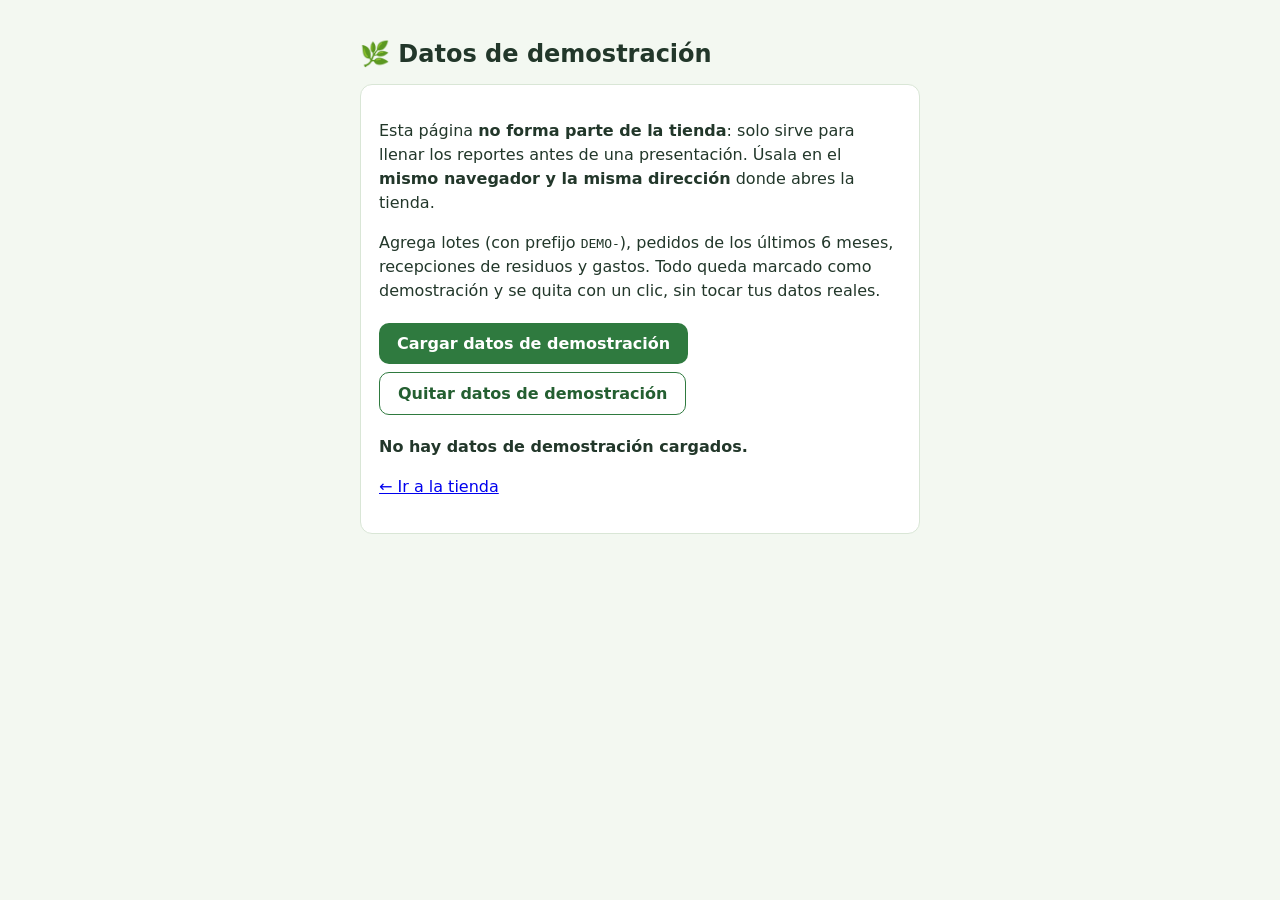
<file: demo-datos.html>
<!DOCTYPE html>
<html lang="es"><head><meta charset="UTF-8"><meta name="viewport" content="width=device-width, initial-scale=1">
<title>Lombriferti · Datos de demostración</title>
<style>body{font-family:system-ui,sans-serif;max-width:560px;margin:40px auto;padding:0 16px;color:#22372a;background:#f3f8f1}
h1{font-size:24px}.card{background:#fff;border:1px solid #d9e6d6;border-radius:12px;padding:18px;margin:16px 0}
button{font:inherit;font-weight:700;padding:11px 18px;border-radius:10px;border:0;background:#2f7a3f;color:#fff;cursor:pointer;margin:4px 6px 4px 0}
button.g{background:#fff;color:#245f31;border:1px solid #2f7a3f}p{line-height:1.5}small{color:#566a5b}#st{font-weight:700}</style></head>
<body>
<h1>🌿 Datos de demostración</h1>
<div class="card">
<p>Esta página <b>no forma parte de la tienda</b>: solo sirve para llenar los reportes antes de una presentación. Úsala en el <b>mismo navegador y la misma dirección</b> donde abres la tienda.</p>
<p>Agrega lotes (con prefijo <code>DEMO-</code>), pedidos de los últimos 6 meses, recepciones de residuos y gastos. Todo queda marcado como demostración y se quita con un clic, sin tocar tus datos reales.</p>
<button id="on">Cargar datos de demostración</button><button id="off" class="g">Quitar datos de demostración</button>
<p id="st" role="status"></p>
<p><a href="index.html">← Ir a la tienda</a></p></div>
<script>
const g = k => { try { return JSON.parse(localStorage.getItem(k) || '[]'); } catch (e) { return []; } }, set = (k, v) => localStorage.setItem(k, JSON.stringify(v));
const pad = n => String(n).padStart(2, '0'), ymd = d => d.getFullYear() + '-' + pad(d.getMonth() + 1) + '-' + pad(d.getDate());
const count = () => g('lf_products').filter(x => x.demo).length + g('lf_orders').filter(x => x.demo).length + g('lf_waste').filter(x => x.demo).length + g('lf_costs').filter(x => x.demo).length;
const show = t => { document.getElementById('st').textContent = t || (count() ? 'Hay datos de demostración cargados (' + count() + ' registros).' : 'No hay datos de demostración cargados.'); };
function off() {
  const p = g('lf_products').filter(x => !x.demo);
  if (p.length) set('lf_products', p); else localStorage.removeItem('lf_products');   // sin productos reales, la tienda vuelve a cargar los suyos
  set('lf_orders', g('lf_orders').filter(x => !x.demo)); set('lf_waste', g('lf_waste').filter(x => !x.demo)); set('lf_costs', g('lf_costs').filter(x => !x.demo));
}
function on() {
  off();
  const T = ['Lombriferti (fertilizante)', 'Composta tradicional', 'Humus de lombriz'], now = new Date(), rnd = (a, b) => a + Math.floor(Math.random() * (b - a + 1));
  const waste = [], costs = [], lots = [], orders = [];
  for (let k = 5; k >= 0; k--) {
    const m = new Date(now.getFullYear(), now.getMonth() - k, 1), mm = m.getFullYear() + '-' + pad(m.getMonth() + 1);
    waste.push({ id: 'R-DEMO' + (6 - k), demo: 1, fecha: mm + '-04', prov: ['Mercado Central', 'Mercado Sur', 'Central de Abasto'][k % 3], tipo: 'Mezcla orgánica', kg: 120 + rnd(0, 90), costoKg: 0.5 });
    costs.push({ id: 'CDEMO' + k, demo: 1, fecha: mm + '-09', concepto: ['Transporte', 'Lombrices', 'Sacos y etiquetas'][k % 3], monto: 250 + rnd(0, 400) });
    lots.push({ demo: 1, lote: 'DEMO-' + (6 - k) + 'A', tipo: T[0], kg: 50, fecha: mm + '-06', precio: 120, stock: 0, desc: 'Lote de demostración.', origen: 'R-DEMO' + (6 - k) });
    lots.push({ demo: 1, lote: 'DEMO-' + (6 - k) + 'B', tipo: T[0], kg: 25, fecha: mm + '-07', precio: 210, stock: 0, desc: 'Lote de demostración.', origen: 'R-DEMO' + (6 - k) });
  }
  let n = 0;
  lots.forEach(l => {
    const mm = l.fecha.slice(0, 7), cnt = rnd(2, 4);
    for (let i = 0; i < cnt; i++) {
      const day = rnd(8, 27), f = mm + '-' + pad(day); if (f > ymd(now)) continue;
      const q = rnd(1, 4), age = (now - new Date(f)) / 864e5, estado = age > 12 ? 'entregado' : ['pendiente', 'preparando', 'enviado', 'entregado'][rnd(0, 3)];
      orders.push({ id: 'DEMO' + (++n), demo: 1, fecha: f, email: 'cliente' + rnd(1, 5) + '@demo.mx', name: ['Ana López', 'Luis Pérez', 'María Ruiz', 'Carlos Díaz', 'Sofía Mora'][rnd(0, 4)], items: [{ lote: l.lote, qty: q, precio: l.precio, tipo: l.tipo, kg: l.kg }], subtotal: q * l.precio, envio: 0, total: q * l.precio, num: String(1e9 + n * 7919), pago: { metodo: 'efectivo', estado: 'pendiente' }, estado });
    }
    l.stock = rnd(0, 12);
  });
  orders.push({ ...orders[0], id: 'DEMOC', estado: 'cancelado', num: '1000000001' });
  lots[3].stock = 2; lots[5].stock = 0;
  set('lf_products', g('lf_products').concat(lots)); set('lf_orders', g('lf_orders').concat(orders)); set('lf_waste', g('lf_waste').concat(waste)); set('lf_costs', g('lf_costs').concat(costs));
  if (!localStorage.getItem('lf_data_v')) localStorage.setItem('lf_data_v', '2');
}
document.getElementById('on').onclick = () => { on(); show('Listo: datos cargados (' + count() + ' registros). Abre Reportes como administrador.'); };
document.getElementById('off').onclick = () => { off(); show('Datos de demostración quitados.'); };
show();
</script></body></html>
</file>
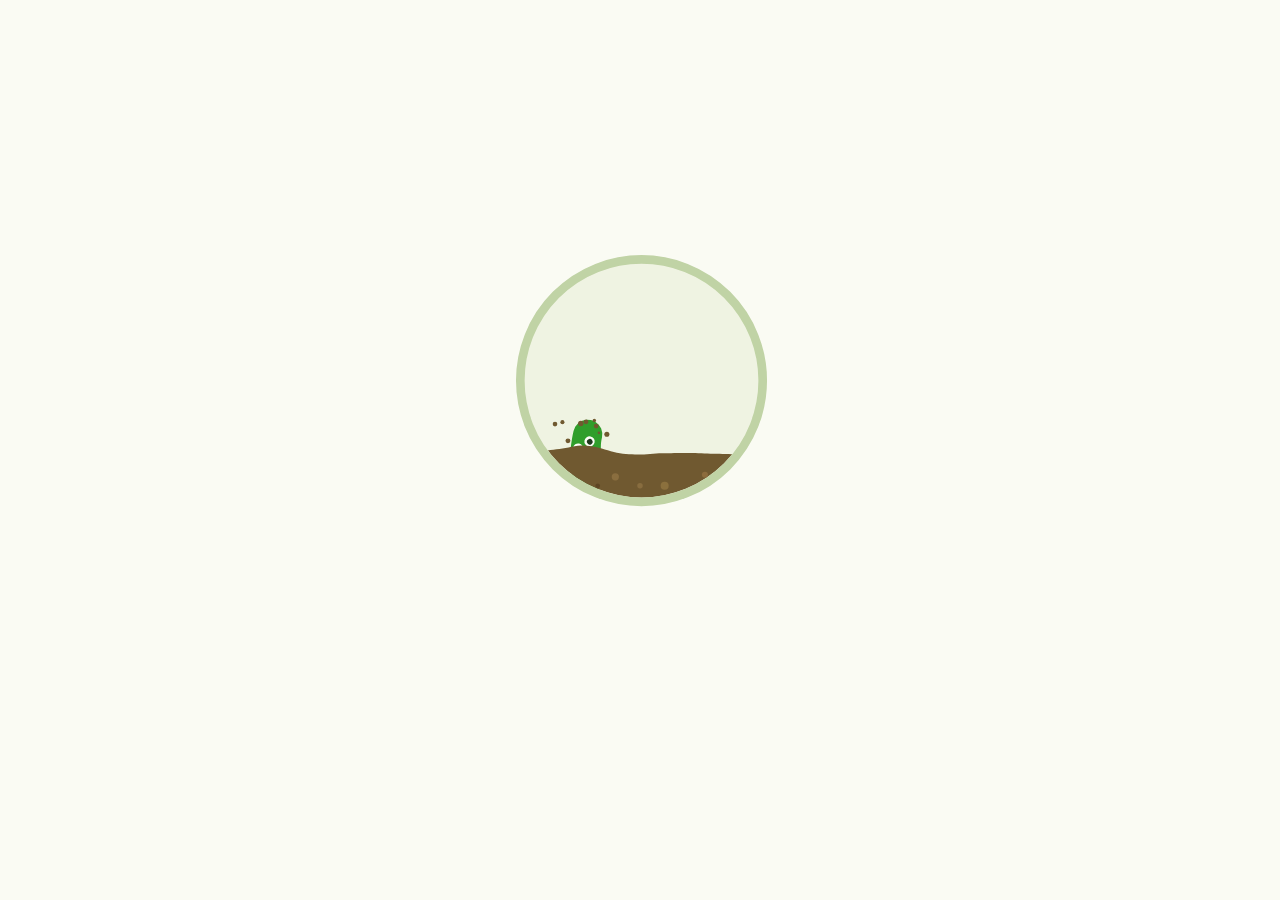
<file: login.html>
<!DOCTYPE html>
<html lang="es">
<head>
<meta charset="UTF-8">
<meta name="viewport" content="width=device-width, initial-scale=1, viewport-fit=cover">
<title>Lombriferti · Iniciar sesión</title>
<link rel="preconnect" href="https://fonts.googleapis.com">
<link href="https://fonts.googleapis.com/css2?family=Fredoka:wght@600&family=Nunito:wght@400;600;700;800&display=swap" rel="stylesheet">
<meta name="theme-color" content="#2f7a3f">
<link rel="icon" href="icons/icon-192.png">
<link rel="apple-touch-icon" href="icons/apple-touch-icon.png">
<link rel="stylesheet" href="styles.css?v=31">
<script src="theme.js?v=31"></script>
<script src="intro.js?v=31"></script>
</head>
<body class="auth">
<main class="auth-card">
  <div class="auth-top">
    <a class="back" href="index.html" aria-label="Volver al catálogo">←</a>
    <span class="auth-brand"><img class="brand-ic sm" src="icons/logo.png" alt=""><b><span class="wm"><span class="wm-a">Lombri</span><span class="wm-b">ferti</span></span></b></span>
  </div>
  <h1 id="title">Ingresa tu e-mail o teléfono para iniciar sesión</h1>
  <p id="lead" class="sub" hidden>Completa tus datos para comprar y guardar tus pedidos.</p>

  <form id="form" novalidate>
    <div id="loginFields">
      <label>E-mail o teléfono<input id="ident" autocomplete="username" autocapitalize="none" spellcheck="false"></label>
    </div>

    <div id="regFields" hidden>
      <label>E-mail<input id="email" type="email" autocomplete="email" autocapitalize="none" spellcheck="false"></label>
      <label>Teléfono
        <span class="phone"><span class="cc"><select id="cc" aria-label="País del teléfono"></select></span>
        <input id="phone" type="tel" inputmode="numeric" autocomplete="tel-national" maxlength="20" placeholder="Tu número"></span></label>
      <label>Nombre<input id="name" autocomplete="name"></label>
    </div>

    <label>Contraseña
      <span class="pw"><input id="pass" type="password" autocomplete="current-password" placeholder="Mínimo 6 caracteres">
      <button type="button" class="eye" id="eye" aria-label="Mostrar contraseña" aria-pressed="false">
        <svg id="eyeOn" width="22" height="22" viewBox="0 0 24 24" fill="none" stroke="currentColor" stroke-width="1.8" stroke-linecap="round" stroke-linejoin="round"><path d="M1 12s4-7 11-7 11 7 11 7-4 7-11 7S1 12 1 12z"/><circle cx="12" cy="12" r="3"/></svg>
        <svg id="eyeOff" width="22" height="22" viewBox="0 0 24 24" fill="none" stroke="currentColor" stroke-width="1.8" stroke-linecap="round" stroke-linejoin="round" style="display:none"><path d="M17.9 17.9A10.9 10.9 0 0 1 12 19c-7 0-11-7-11-7a19.6 19.6 0 0 1 5.1-5.9M9.9 5.2A10.4 10.4 0 0 1 12 5c7 0 11 7 11 7a19.7 19.7 0 0 1-3.2 4.2M1 1l22 22"/><path d="M14.1 14.1a3 3 0 1 1-4.2-4.2"/></svg>
      </button></span></label>

    <details id="roleRow" class="acode" hidden><summary>¿Tienes un código de administrador?</summary><label>Código de administrador<input id="acode" autocapitalize="characters" autocomplete="off" spellcheck="false"></label><small class="mut">Solo para el personal de Lombriferti. Sin código, la cuenta es de cliente.</small></details>

    <p id="msg" class="msg" role="alert"></p>
    <button class="btn" id="submit">Continuar</button>
  </form>

  <form id="fp" hidden novalidate>
    <div id="fp1"><label>E-mail de tu cuenta<input id="fp_mail" type="email" autocomplete="email" autocapitalize="none" spellcheck="false"></label></div>
    <div id="fp2" hidden>
      <p class="demo" id="fp_code"></p>
      <label>Código de 6 dígitos<input id="fp_c" inputmode="numeric" maxlength="6" autocomplete="one-time-code"></label>
      <label>Nueva contraseña<input id="fp_p" type="password" autocomplete="new-password" placeholder="Mínimo 6 caracteres"></label>
    </div>
    <p id="fp_msg" class="msg" role="alert"></p>
    <button class="btn" id="fp_go">Enviar código</button>
  </form>
  <p class="auth-alt"><button type="button" class="linkbtn" id="toggle">Crear cuenta</button></p>
  <p class="auth-alt small"><button type="button" class="linkbtn" id="forgot">¿Olvidaste tu contraseña?</button></p>
  <p class="auth-alt small"><a href="index.html">Explorar el catálogo sin iniciar sesión</a></p>
</main>
<script src="config.js?v=31"></script>
<script src="api.js?v=31"></script>
<script src="sha.js?v=31"></script>
<script src="select.js?v=31"></script>
<script>
if (localStorage.getItem('lf_session')) location.replace('index.html');

const $ = s => document.querySelector(s);
let mode = 'login';
const users = () => JSON.parse(localStorage.getItem('lf_users') || '[]');

/* ---------- validaciones ---------- */
const TLDS = new Set(['com', 'net', 'org', 'edu', 'gob', 'gov', 'mil', 'int', 'info', 'biz', 'name', 'pro', 'app', 'dev', 'io', 'xyz', 'online', 'site', 'shop', 'store', 'tech', 'cloud', 'mobi', 'asia', 'live', 'email', 'lat', 'blog', 'club', 'link', 'work', 'world', 'today', 'digital', 'company', 'studio', 'design', 'agency', 'news', 'life', 'center', 'group', 'solutions', 'services', 'network', 'systems', 'media', 'global', 'health', 'academy', 'education']);
const TLD_TYPOS = { con: 1, cm: 1, cmo: 1, ocm: 1, om: 1, comm: 1, coom: 1, vom: 1, xom: 1, clom: 1, copm: 1, cim: 1, nte: 1, ner: 1, ogr: 1 };   // errores comunes al escribir .com, .net, .org
const DOM_TYPOS = { 'gmial.com': 1, 'gmai.com': 1, 'gamil.com': 1, 'gmail.con': 1, 'gnail.com': 1, 'hotmial.com': 1, 'hotmal.com': 1, 'hotmai.com': 1, 'outlok.com': 1, 'outloook.com': 1, 'yaho.com': 1, 'yahooo.com': 1, 'iclod.com': 1, 'icloud.co': 1 };
/* Devuelve '' si el correo es valido o el texto del problema (siempre el mismo, sin sugerencias). */
function checkEmail(e) {
  const MAL = 'El e-mail no es válido. Revísalo e inténtalo de nuevo.';
  if (!/^[a-z0-9]+([._%+-][a-z0-9]+)*@([a-z0-9]+(-[a-z0-9]+)*\.)+[a-z]{2,}$/.test(e)) return MAL;
  const dom = e.split('@')[1], tld = dom.split('.').pop();
  if (DOM_TYPOS[dom] || TLD_TYPOS[tld]) return MAL;
  if (tld.length > 2 && !TLDS.has(tld)) return MAL;
  return '';
}
/* ---------- telefono con clave de pais ----------
   El pais se detecta con la zona horaria y el idioma del dispositivo; la persona puede cambiarlo.
   [codigo, pais, clave, digitos minimos, digitos maximos] del numero nacional */
const PAISES = [['MX', 'México', 52, 10, 10], ['US', 'Estados Unidos', 1, 10, 10], ['CA', 'Canadá', 1, 10, 10], ['GT', 'Guatemala', 502, 8, 8], ['SV', 'El Salvador', 503, 8, 8], ['HN', 'Honduras', 504, 8, 8], ['NI', 'Nicaragua', 505, 8, 8], ['CR', 'Costa Rica', 506, 8, 8], ['PA', 'Panamá', 507, 8, 8], ['CU', 'Cuba', 53, 8, 8], ['DO', 'República Dominicana', 1, 10, 10], ['PR', 'Puerto Rico', 1, 10, 10], ['CO', 'Colombia', 57, 10, 10], ['VE', 'Venezuela', 58, 10, 10], ['EC', 'Ecuador', 593, 9, 9], ['PE', 'Perú', 51, 9, 9], ['BO', 'Bolivia', 591, 8, 8], ['CL', 'Chile', 56, 9, 9], ['AR', 'Argentina', 54, 10, 11], ['UY', 'Uruguay', 598, 8, 8], ['PY', 'Paraguay', 595, 9, 9], ['BR', 'Brasil', 55, 10, 11], ['ES', 'España', 34, 9, 9]];
function paisDetectado() {
  let tz = ''; try { tz = Intl.DateTimeFormat().resolvedOptions().timeZone || ''; } catch (e) { }
  const porZona = [[/^America\/(Mexico_City|Cancun|Merida|Monterrey|Matamoros|Chihuahua|Ciudad_Juarez|Ojinaga|Mazatlan|Bahia_Banderas|Hermosillo|Tijuana)$/, 'MX'], [/^America\/Bogota$/, 'CO'], [/^America\/Lima$/, 'PE'], [/^America\/(Santiago|Punta_Arenas)$|^Pacific\/Easter$/, 'CL'], [/^America\/Argentina\//, 'AR'], [/^America\/Caracas$/, 'VE'], [/^America\/Guayaquil$|^Pacific\/Galapagos$/, 'EC'], [/^America\/La_Paz$/, 'BO'], [/^America\/Montevideo$/, 'UY'], [/^America\/Asuncion$/, 'PY'], [/^America\/(Sao_Paulo|Bahia|Fortaleza|Recife|Belem|Manaus|Cuiaba|Campo_Grande|Porto_Velho|Boa_Vista|Rio_Branco|Maceio|Araguaina|Santarem|Noronha)$/, 'BR'], [/^America\/Guatemala$/, 'GT'], [/^America\/El_Salvador$/, 'SV'], [/^America\/Tegucigalpa$/, 'HN'], [/^America\/Managua$/, 'NI'], [/^America\/Costa_Rica$/, 'CR'], [/^America\/Panama$/, 'PA'], [/^America\/Havana$/, 'CU'], [/^America\/Santo_Domingo$/, 'DO'], [/^America\/Puerto_Rico$/, 'PR'], [/^(Europe\/Madrid|Africa\/Ceuta|Atlantic\/Canary)$/, 'ES'], [/^America\/(Toronto|Vancouver|Edmonton|Winnipeg|Halifax|St_Johns|Regina|Moncton|Whitehorse|Yellowknife|Iqaluit)$/, 'CA'], [/^(America\/(New_York|Chicago|Denver|Los_Angeles|Phoenix|Anchorage|Detroit|Boise|Indiana\/.*|Kentucky\/.*)|Pacific\/Honolulu)$/, 'US']];
  const z = porZona.find(([rx]) => rx.test(tz)); if (z) return z[1];
  const reg = ((navigator.languages || [navigator.language || ''])[0].split('-')[1] || '').toUpperCase();
  return PAISES.some(p => p[0] === reg) ? reg : 'MX';
}
const ccSel = $('#cc');
ccSel.innerHTML = PAISES.map(p => `<option value="${p[0]}" data-short="${p[0]} +${p[2]}">${p[1]} (+${p[2]})</option>`).join('');
ccSel.value = paisDetectado();
const pais = () => PAISES.find(p => p[0] === ccSel.value) || PAISES[0];
enhanceSelect(ccSel);   // misma lista desplegable que el resto de la pagina
const showCc = () => ccSel.dispatchEvent(new Event('lf-sync'));
ccSel.onchange = () => { showCc(); clearErr(); }; showCc();
/* Numero del registro: devuelve '+52 5512345678' o '' si no es valido para el pais elegido */
function telRegistro(t) {
  const [, , clave, min, max] = pais(); let d = t.replace(/\D/g, '');
  if (t.trim().startsWith('+') && d.startsWith(String(clave))) d = d.slice(String(clave).length);   // si escribio la clave, se quita
  if (clave === 52 && /^1\d{10}$/.test(d)) d = d.slice(1);                                          // formato viejo de celular en Mexico
  return d.length >= min && d.length <= max ? '+' + clave + ' ' + d : '';
}
/* Para iniciar sesion con telefono: acepta el numero con o sin clave de pais */
const soloDigitos = t => t.replace(/\D/g, '');
const mismoTel = (guardado, escrito) => { const g = soloDigitos(guardado || ''), e = soloDigitos(escrito); return !!e && (g === e || (e.length >= 7 && g.endsWith(e)) || (g.length >= 7 && e.endsWith(g))); };
const normPhone = t => { const d = soloDigitos(t); return /^[\d\s()+.-]+$/.test(t.trim()) && d.length >= 7 && d.length <= 15 ? d : ''; };

/* ---------- interfaz ---------- */
function setMode(m) {
  mode = m; const reg = m === 'register';
  $('#loginFields').hidden = reg; $('#regFields').hidden = !reg; $('#roleRow').hidden = !reg; $('#lead').hidden = !reg;
  $('#title').textContent = reg ? 'Crea tu cuenta' : 'Ingresa tu e-mail o teléfono para iniciar sesión';
  $('#toggle').textContent = reg ? 'Ya tengo cuenta' : 'Crear cuenta';
  $('#pass').autocomplete = reg ? 'new-password' : 'current-password';
  document.title = reg ? 'Lombriferti · Crear cuenta' : 'Lombriferti · Iniciar sesión';
  fpClose(); clearErr(); $('#form').reset(); ccSel.value = paisDetectado(); showCc(); $('#roleRow').open = false; showPass(false);
  ($(reg ? '#email' : '#ident')).focus();
}
$('#forgot').hidden = false;

/* ---------- recuperar contraseña (demostración: sin servidor de correo, el código se muestra en pantalla) ---------- */
let fpUser = null, fpCode = null, fpAt = 0;
function fpClose() { $('#fp').hidden = true; $('#form').hidden = false; $('#toggle').hidden = false; $('#forgot').hidden = mode === 'register'; $('#fp1').hidden = false; $('#fp2').hidden = true; $('#fp_go').textContent = 'Enviar código'; $('#forgot').textContent = '¿Olvidaste tu contraseña?'; $('#fp_msg').textContent = ''; fpUser = fpCode = null; }
$('#forgot').onclick = () => {
  if (!$('#fp').hidden) return setMode('login');
  mode = 'login'; $('#fp').hidden = false; $('#form').hidden = true; $('#forgot').textContent = '← Volver a iniciar sesión'; $('#toggle').hidden = true;
  $('#title').textContent = 'Recupera tu contraseña'; $('#fp_mail').focus();
};
const fpErr = t => { $('#fp_msg').textContent = t; };
$('#fp').addEventListener('submit', async e => {
  e.preventDefault(); fpErr('');
  if ($('#fp2').hidden) {
    const mail = $('#fp_mail').value.trim().toLowerCase(), p = checkEmail(mail); if (p) return fpErr(p);
    if (API.online) {   // el servidor manda el codigo por correo; no se dice si el correo existe
      try { await API.auth.recuperar(mail); } catch (e) { return fpErr(e.message); }
      fpUser = { email: mail }; fpAt = Date.now();
      $('#fp_code').textContent = '📧 Si ese e-mail tiene una cuenta, te enviamos un código de 6 dígitos. Revisa también la carpeta de spam.';
    } else {
    fpUser = users().find(x => x.email === mail); if (!fpUser) return fpErr('No encontramos una cuenta con ese e-mail.');
    fpCode = String(Math.floor(100000 + Math.random() * 900000)); fpAt = Date.now();
    $('#fp_code').textContent = '🔒 Demostración: como esta página no tiene servidor de correo, tu código es ' + fpCode + '. En la versión final llegaría a tu e-mail.';
    }
    $('#fp1').hidden = true; $('#fp2').hidden = false; $('#fp_go').textContent = 'Cambiar contraseña'; $('#fp_c').focus();
  } else {
    if (Date.now() - fpAt > 10 * 60000) return fpErr('El código venció. Vuelve a pedir uno.');
    const np = $('#fp_p').value;
    if (API.online) {
      if (!/^\d{6}$/.test($('#fp_c').value.trim())) return fpErr('Escribe el código de 6 dígitos.');
      if (np.length < 6) return fpErr('La contraseña debe tener al menos 6 caracteres.');
      try { await API.auth.restablecer(fpUser.email, $('#fp_c').value.trim(), np); } catch (e) { return fpErr(e.message); }
      setMode('login'); $('#msg').style.color = 'var(--gt)'; $('#msg').textContent = 'Contraseña actualizada. Ya puedes iniciar sesión.'; return;
    }
    if ($('#fp_c').value.trim() !== fpCode) return fpErr('El código no es correcto.');
    if (np.length < 6) return fpErr('La contraseña debe tener al menos 6 caracteres.');
    const list = users(), u = list.find(x => x.email === fpUser.email); u.hash = await sha(np); localStorage.setItem('lf_users', JSON.stringify(list));
    setMode('login'); $('#msg').style.color = 'var(--gt)'; $('#msg').textContent = 'Contraseña actualizada. Ya puedes iniciar sesión.';
  }
});
$('#toggle').onclick = () => setMode(mode === 'login' ? 'register' : 'login');
function showPass(on) {
  $('#pass').type = on ? 'text' : 'password'; $('#eyeOn').style.display = on ? 'none' : ''; $('#eyeOff').style.display = on ? '' : 'none';
  $('#eye').setAttribute('aria-pressed', on); $('#eye').setAttribute('aria-label', on ? 'Ocultar contraseña' : 'Mostrar contraseña');
}
$('#eye').onclick = () => showPass($('#pass').type === 'password');
$('#phone').oninput = e => { e.target.value = e.target.value.replace(/[^\d\s()+-]/g, ''); };
function clearErr() { $('#msg').textContent = ''; $('#msg').style.color = ''; document.querySelectorAll('[aria-invalid]').forEach(i => i.removeAttribute('aria-invalid')); }
document.querySelectorAll('#form input').forEach(i => i.addEventListener('input', clearErr));
const err = (t, sel) => { $('#msg').textContent = t; if (sel) { $(sel).setAttribute('aria-invalid', 'true'); $(sel).focus(); } };

/* ---------- enviar ---------- */
$('#form').addEventListener('submit', async e => {
  e.preventDefault(); clearErr();
  const pass = $('#pass').value, list = users();
  let u;

  if (mode === 'login') {
    const id = $('#ident').value.trim().toLowerCase();
    if (!id) return err('Escribe tu e-mail o teléfono.', '#ident');
    let by;
    if (id.includes('@')) { const p = checkEmail(id); if (p) return err(p, '#ident'); by = x => x.email === id; }
    else { const ph = normPhone(id); if (!ph) return err('Escribe tu teléfono o un e-mail válido.', '#ident'); by = x => mismoTel(x.phone, ph); }
    if (!pass) return err('Escribe tu contraseña.', '#pass');
    if (API.online) {   // el servidor revisa la contraseña (bcrypt); aqui no se cifra nada
      try { u = await API.auth.login(id.includes('@') ? id : normPhone(id), pass); } catch (e) { return err(e.message); }
      return entrar(u);
    }
    const hash = await sha(pass);
    u = list.find(x => by(x) && x.hash === hash);
    if (!u) return err('E-mail, teléfono o contraseña incorrectos.');
  } else {
    const email = $('#email').value.trim().toLowerCase(), phone = telRegistro($('#phone').value), name = $('#name').value.trim();
    const pe = checkEmail(email);
    if (pe) return err(pe, '#email');
    if (!phone) { const p = pais(); return err(`Escribe un teléfono de ${p[3] === p[4] ? p[3] : p[3] + ' a ' + p[4]} dígitos para ${p[1]} (sin la clave +${p[2]}).`, '#phone'); }
    if (name.length < 2) return err('Escribe tu nombre.', '#name');
    if (pass.length < 6) return err('La contraseña debe tener al menos 6 caracteres.', '#pass');
    if (list.some(x => x.email === email)) return err('Ese e-mail ya tiene una cuenta. Inicia sesión.', '#email');
    if (list.some(x => soloDigitos(x.phone || '') === soloDigitos(phone))) return err('Ese teléfono ya tiene una cuenta. Inicia sesión.', '#phone');
    const code = $('#acode').value.trim().toUpperCase();
    if (API.online) {   // el servidor valida el codigo de administrador y guarda la contrasena cifrada
      try { u = await API.auth.registro({ name, email, phone, pass, code }); } catch (e) { if (/administrador/i.test(e.message)) $('#roleRow').open = true; return err(e.message); }
      return entrar(u);
    }
    if (code && code !== (localStorage.getItem('lf_admin_code') || 'LOMBRI-2026')) { $('#roleRow').open = true; return err('El código de administrador no es válido.', '#acode'); }
    u = { name, email, phone, hash: await sha(pass), role: code ? 'Administrador' : 'Cliente' };
    list.push(u); localStorage.setItem('lf_users', JSON.stringify(list));
  }
  entrar({ name: u.name, email: u.email, phone: u.phone || '', role: u.role, sid: addSession(u.email) });
});
function entrar(s) {
  localStorage.setItem('lf_session', JSON.stringify(s));
  try { sessionStorage.setItem('lf_noIntro', '1'); } catch (x) {}
  location.replace('index.html');
}
</script>
</body>
</html>
</file>
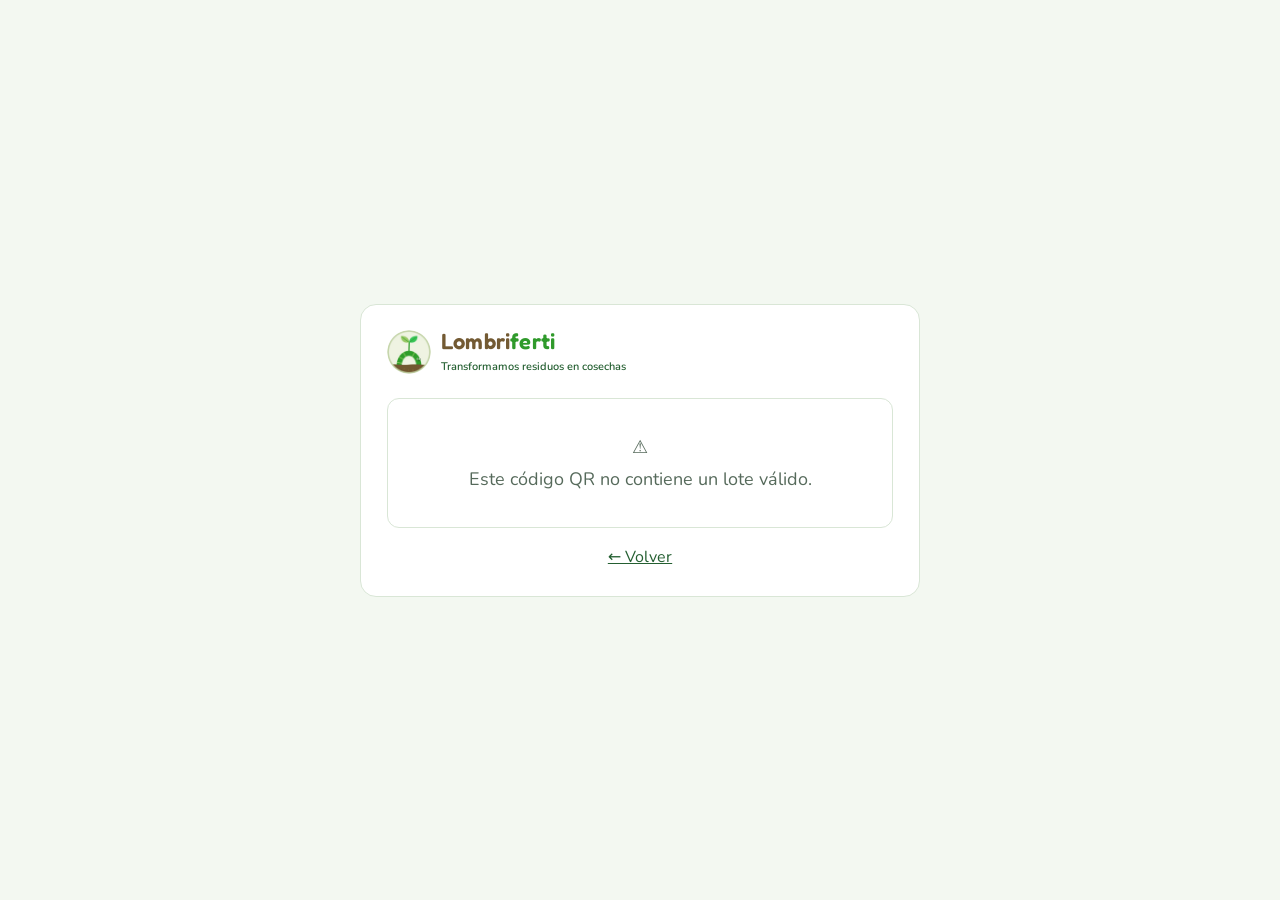
<file: verificar.html>
<!DOCTYPE html>
<html lang="es">
<head>
<meta charset="UTF-8">
<meta name="viewport" content="width=device-width, initial-scale=1, viewport-fit=cover">
<title>Lombriferti · Verificación de producto</title>
<link rel="preconnect" href="https://fonts.googleapis.com">
<link href="https://fonts.googleapis.com/css2?family=Fredoka:wght@600&family=Nunito:wght@400;600;700;800&display=swap" rel="stylesheet">
<meta name="theme-color" content="#2f7a3f">
<link rel="icon" href="icons/icon-192.png">
<link rel="apple-touch-icon" href="icons/apple-touch-icon.png">
<link rel="stylesheet" href="styles.css?v=31">
<script src="theme.js?v=31"></script>
</head>
<body class="auth">
<main class="auth-card" style="width:min(560px,100%)">
  <div class="logo"><img class="brand-ic" src="icons/logo.png" alt=""><div><b><span class="wm"><span class="wm-a">Lombri</span><span class="wm-b">ferti</span></span></b><small>Transformamos residuos en cosechas</small></div></div>
  <div id="out"></div>
  <p style="text-align:center;margin:18px 0 0"><a href="index.html" id="volver">← Volver</a></p>
</main>
<script src="config.js?v=31"></script>
<script src="api.js?v=31"></script>
<script src="sha.js?v=31"></script>
<script>
const esc = s => String(s).replace(/[&<>"']/g, c => ({ '&': '&amp;', '<': '&lt;', '>': '&gt;', '"': '&quot;', "'": '&#39;' }[c]));
const fmt = iso => iso.split('-').reverse().join('/');
const ico = t => /Humus/.test(t) ? '🪱' : /Composta/.test(t) ? '🍂' : '🌿';
const etapaIco = n => /residu/i.test(n) ? '♻️' : /produc/i.test(n) ? '🌱' : /transp|env/i.test(n) ? '🚚' : /distrib/i.test(n) ? '🏭' : /venta/i.test(n) ? '🧑‍🌾' : /entreg/i.test(n) ? '🏡' : '📍';
const out = document.getElementById('out');
const aviso = t => { out.innerHTML = `<div class="panel empty">⚠️<p>${t}</p></div>`; };

/* Dibuja la verificacion. d = { codigo, tipo, kgPorUnidad, fechaProduccion, etapas:[{nombre, fecha, detalle}], huella, verificado, blockchain, nota } */
function pintar(d) {
  const ok = d.verificado !== false;
  out.innerHTML = `
    <div class="panel ok" style="margin-bottom:14px"><span class="tick" style="${ok ? '' : 'background:#b3261e'}">${ok ? '✓' : '!'}</span>
      <div><b>${ok ? 'Producto verificado' : 'No se pudo verificar'}</b><br><small class="mut">${ok ? 'Este lote está registrado por Lombriferti.' : 'Los datos de este lote no coinciden con su registro. Podría haber sido alterado.'}</small></div></div>
    <div class="panel">
      <div style="font-size:42px;line-height:1">${ico(d.tipo)}</div>
      <h2 style="margin:8px 0 12px">${esc(d.tipo || 'Producto Lombriferti')}</h2>
      <dl class="receipt" style="margin:0">
        <div><dt>Lote</dt><dd>${esc(d.codigo)}</dd></div>
        <div><dt>Peso por unidad</dt><dd>${esc(d.kgPorUnidad)} kg</dd></div>
        <div><dt>Fecha de producción</dt><dd>${fmt(d.fechaProduccion)}</dd></div>
      </dl>
    </div>
    <h2>Recorrido del lote</h2>
    <div class="steps">${(d.etapas || []).map(e => `<div class="step"><div class="c">${etapaIco(e.nombre)}</div><b>${esc(e.nombre)}</b><small>${e.fecha ? fmt(e.fecha) : e.detalle ? esc(e.detalle) : 'Pendiente'}</small></div>`).join('')}</div>
    <div class="panel"><b>Huella del lote</b><div class="hash">${esc(d.huella || '—')}</div><small class="mut">${d.blockchain ? `Registrado en ${esc(d.blockchain.red || 'blockchain')}${d.blockchain.transaccion ? ' · transacción ' + esc(d.blockchain.transaccion) : ''}.` : esc(d.nota || 'Huella SHA-256 del lote guardada en el servidor.')}</small></div>`;
}

(async () => {
  const q = new URLSearchParams(location.search), codigo = (q.get('l') || '').trim();
  if (!codigo) return aviso('Este código QR no contiene un lote válido.');
  if (API.online) {   // MODO SERVIDOR: GET /lotes/:codigo
    out.innerHTML = '<div class="panel empty"><p>Verificando…</p></div>';
    try { return pintar(await API.lotes.trazabilidad(codigo)); }
    catch (e) { return aviso(e.status === 404 ? 'No encontramos el lote ' + esc(codigo) + '. Revisa que el código QR sea de Lombriferti.' : esc(e.message)); }
  }
  /* MODO LOCAL (demostración): solo se puede verificar en el navegador donde se registró el lote */
  let lotes = [], ped = [];
  try { lotes = JSON.parse(localStorage.getItem('lf_products') || '[]'); ped = JSON.parse(localStorage.getItem('lf_orders') || '[]'); } catch (x) { }
  const p = lotes.find(x => x.lote === codigo);
  if (!p) return aviso('Este lote no está en este navegador. En la versión de demostración el QR solo se verifica en el dispositivo donde se registró; con el servidor se verifica desde cualquier celular.');
  const venta = ped.filter(o => o.estado !== 'cancelado' && o.items.some(i => i.lote === codigo)).map(o => o.fecha).sort()[0];
  pintar({
    codigo, tipo: p.tipo, kgPorUnidad: p.kg, fechaProduccion: p.fecha,
    etapas: [...(p.origen ? [{ nombre: 'Recepción de residuos', detalle: 'Ref. ' + p.origen }] : []), { nombre: 'Producción', fecha: p.fecha }, { nombre: 'Primera venta', fecha: venta || null }],
    huella: await loteHash(p, venta), nota: 'Demostración: huella calculada en este navegador. Con el servidor y la blockchain la verificación es real.',
  });
})();

// "Volver": cierra esta pestaña para regresar a la pantalla de donde se abrio; si no se puede, regresa en el historial o al inicio del sitio.
document.getElementById('volver').addEventListener('click', e => {
  e.preventDefault();
  const sameSite = document.referrer && new URL(document.referrer).origin === location.origin;
  if (history.length > 1 && sameSite) return history.back();
  window.close();
  setTimeout(() => { try { sessionStorage.setItem('lf_noIntro', '1'); } catch (x) {} location.href = 'index.html'; }, 250);
});
</script>
</body>
</html>
</file>
<file: styles.css>
:root{color-scheme:light;--gt:#245f31;--chip:#eceeec;--g:#2f7a3f;--gd:#245f31;--gl:#e4f1e1;--bg:#f3f8f1;--card:#fff;--ink:#22372a;--mut:#566a5b;--line:#d9e6d6;--warn:#b9791f;--r:12px}
*{box-sizing:border-box}
body{margin:0;font-family:'Nunito',system-ui,sans-serif;background:var(--bg);color:var(--ink)}
button,input,select,textarea{font:inherit;color:inherit}
:focus-visible{outline:3px solid #8cc79a;outline-offset:2px}
.logo{display:flex;gap:10px;align-items:center}
.logo b{display:block;font-size:20px;line-height:1.1}.logo small{font-size:11px;color:var(--gt);font-weight:600}
.leaf{width:38px;height:38px;border-radius:50%;background:var(--gl);display:grid;place-items:center;font-size:20px}
.btn{background:var(--g);color:#fff;border:0;border-radius:8px;padding:10px 18px;font-weight:700;cursor:pointer}
.btn:hover{background:var(--gd)}.btn.ghost{background:var(--card);color:var(--ink);border:1px solid var(--line)}.btn.sm{padding:6px 12px}
.pill{border:1px solid var(--line);background:var(--card);border-radius:20px;padding:6px 16px;cursor:pointer;font-weight:600}
.pill.on{background:var(--g);color:#fff;border-color:var(--g)}
input,select,textarea{width:100%;padding:9px 11px;border:1px solid var(--line);border-radius:8px;background:var(--card);margin-top:4px}
label{display:block;font-weight:700;font-size:14px;margin-bottom:12px}
.msg{color:#b3261e;min-height:20px;margin:0 0 10px;font-size:14px}

/* login */
.auth{display:grid;place-items:center;min-height:100vh;padding:16px}
.auth-card{background:var(--card);border:1px solid var(--line);border-radius:16px;padding:32px;width:min(420px,100%)}
.auth-card .logo{margin-bottom:22px}.tabs{display:flex;gap:8px;margin-bottom:18px}.auth .btn{width:100%}

/* layout */
.app{display:grid;grid-template-columns:230px 1fr;min-height:100vh}
.side{background:var(--card);border-right:1px solid var(--line);padding:20px 14px}
.side .logo{margin:0 6px 24px}
#nav a{display:flex;gap:12px;align-items:center;padding:11px 14px;border-radius:10px;color:var(--ink);text-decoration:none;font-weight:600;margin-bottom:4px}
#nav a:hover{background:var(--bg)}#nav a.on{background:var(--gl);color:var(--gt)}
.top{display:flex;justify-content:flex-end;align-items:center;gap:14px;padding:14px 28px;background:var(--card);border-bottom:1px solid var(--line)}
.icon{background:none;border:0;font-size:18px;cursor:pointer}
.who{display:flex;gap:8px;align-items:center;font-weight:700;font-size:14px}
.avatar{width:30px;height:30px;border-radius:50%;background:var(--g);color:#fff;display:grid;place-items:center;font-size:13px}
#view{padding:28px;max-width:1000px}
h1{font-size:26px;margin:0 0 4px}h2{font-size:20px;margin:0 0 16px}.sub{color:var(--mut);margin:0 0 22px}

/* componentes */
.stats{display:grid;grid-template-columns:repeat(auto-fit,minmax(150px,1fr));gap:14px;margin-bottom:20px}
.stat{background:var(--card);border:1px solid var(--line);border-radius:var(--r);padding:16px;text-align:center}
.stat .e{font-size:24px}.stat b{display:block;font-size:30px}.stat span{color:var(--mut);font-size:13px}
.banner{background:var(--gl);border-radius:var(--r);padding:22px;font-size:20px;font-weight:800;color:var(--gt)}
.panel{background:var(--card);border:1px solid var(--line);border-radius:var(--r);padding:22px;margin-bottom:18px}
.grid2{display:grid;grid-template-columns:1fr 200px;gap:18px}
.row2{display:grid;grid-template-columns:1fr 1fr;gap:14px}
.actions{display:flex;justify-content:flex-end;gap:10px}
.qrbox{text-align:center;border:1px dashed var(--line);border-radius:var(--r);padding:14px;font-size:13px;display:flex;flex-direction:column;align-items:center;gap:10px;justify-content:center}
.steps{display:flex;justify-content:space-between;gap:8px;text-align:center;margin-bottom:22px;flex-wrap:wrap}
.step{flex:1;min-width:90px}.step .c{width:62px;height:62px;border-radius:50%;border:2px solid var(--g);background:var(--gl);display:grid;place-items:center;font-size:26px;margin:0 auto 8px}
.step b{display:block}.step small{color:var(--mut)}
.ok{display:flex;gap:12px;align-items:center}.ok .tick{flex:none;width:34px;height:34px;aspect-ratio:1;border-radius:50%;background:var(--g);color:#fff;display:grid;place-items:center}
.hash{font-family:ui-monospace,Consolas,monospace;font-size:13px;color:var(--mut);word-break:break-all}
.bar{display:flex;gap:10px;margin-bottom:14px;flex-wrap:wrap}.bar input{flex:1;margin:0;min-width:160px}
.table{overflow-x:auto}table{width:100%;border-collapse:collapse;background:var(--card);border:1px solid var(--line);border-radius:var(--r)}
th,td{padding:12px;text-align:left;border-bottom:1px solid var(--line);font-size:14px}th{color:var(--mut);font-weight:700}
.tag{display:inline-block;white-space:nowrap;padding:3px 12px;border-radius:12px;font-size:12px;font-weight:700}
.tag.d{background:var(--gl);color:var(--gt)}.tag.v{background:var(--chip);color:var(--mut)}
.list a{display:flex;justify-content:space-between;padding:14px 0;border-bottom:1px solid var(--line);color:var(--ink);text-decoration:none}
.toast{position:fixed;bottom:24px;left:50%;transform:translateX(-50%);background:var(--gd);color:#fff;padding:10px 20px;border-radius:10px;font-weight:700}

/* móvil: menú abajo */
@media(max-width:760px){
  .app{grid-template-columns:1fr;padding-bottom:64px}
  .side{position:fixed;bottom:0;left:0;right:0;z-index:5;padding:6px;border:0;border-top:1px solid var(--line)}
  .side .logo{display:none}#nav{display:flex;justify-content:space-around}
  #nav a{flex-direction:column;gap:2px;font-size:11px;padding:6px 8px;margin:0}
  .top{padding:12px 16px}#view{padding:18px 16px}.grid2,.row2{grid-template-columns:1fr}
}

/* v2: notificaciones y vista cliente */
.icon{position:relative}
.badge{position:absolute;top:-6px;right:-8px;background:#b3261e;color:#fff;border-radius:10px;font-size:11px;font-weight:800;padding:1px 6px}
a.btn{display:inline-block;text-decoration:none}
.empty{text-align:center;color:var(--mut);padding:36px 20px;font-size:18px}.empty p{margin:8px 0 0}
.notif{display:flex;justify-content:space-between;gap:12px;padding:14px 12px;border-bottom:1px solid var(--line);border-radius:8px}
.notif small{color:var(--mut);white-space:nowrap}.notif.new{background:var(--gl);font-weight:700}
.cards{display:grid;grid-template-columns:repeat(auto-fill,minmax(220px,1fr));gap:14px}
.card{background:var(--card);border:1px solid var(--line);border-radius:var(--r);padding:18px;display:flex;flex-direction:column;gap:6px}
.card .e{font-size:30px}.card small{color:var(--mut)}.card p{margin:4px 0;font-size:14px;flex:1}.price{font-size:22px;font-weight:800;color:var(--gt)}

/* v3: encabezado movil */
.mlogo{display:none}
@media(max-width:760px){.mlogo{display:block;margin-right:auto;font-size:18px}.who #uname{display:none}.top{gap:10px}}

/* v4: app instalada (zonas seguras del celular) */
.top{padding-top:calc(14px + env(safe-area-inset-top))}
@media(max-width:760px){.side{padding-bottom:calc(6px + env(safe-area-inset-bottom))}.app{padding-bottom:calc(64px + env(safe-area-inset-bottom))}.top{padding-top:calc(12px + env(safe-area-inset-top))}}
.auth{padding-top:calc(16px + env(safe-area-inset-top))}

/* v5: modo oscuro */
[data-theme="dark"]{color-scheme:dark;--bg:#111a13;--card:#1b261e;--ink:#e7f0e9;--mut:#9fb2a4;--line:#2c3c31;--gl:#233b29;--gd:#3a8f4c;--gt:#8fd19e;--chip:#2a352d}
[data-theme="dark"] .msg{color:#ff8a80}
a{color:var(--gt)}

/* v6: ajustes de cuenta */
.msg.good{color:var(--gt)}
.switch{display:flex;justify-content:space-between;align-items:center;gap:16px;padding:14px 0;border-bottom:1px solid var(--line);margin:0;cursor:pointer}
.switch small{display:block;color:var(--mut);font-weight:400;margin-top:2px}
.switch input{appearance:none;-webkit-appearance:none;flex:none;width:46px;height:26px;padding:0;margin:0;border:0;border-radius:13px;background:var(--line);position:relative;cursor:pointer;transition:background .15s}
.switch input::after{content:"";position:absolute;top:3px;left:3px;width:20px;height:20px;border-radius:50%;background:#fff;transition:left .15s}
.switch input:checked{background:var(--g)}.switch input:checked::after{left:23px}

/* v7: favoritos y opiniones */
.card{position:relative}
.fav{position:absolute;top:10px;right:12px;border:0;background:none;font-size:24px;line-height:1;cursor:pointer;color:var(--mut)}
.fav.on{color:#e0245e}
.mut{color:var(--mut)}
.stars{margin:10px 0 4px}
.star{border:0;background:none;font-size:32px;line-height:1;padding:0 2px;cursor:pointer;color:#c9d3cb}
[data-theme="dark"] .star{color:#44564a}
.star.on{color:#f5b301}
@media(max-width:760px){#nav a,#nav .more{flex:1 1 0;min-width:0;white-space:nowrap;overflow:hidden;text-overflow:ellipsis}}

label input,label select,label textarea{font-weight:400}

/* v8: menu desplegable de tema y ventana de confirmacion */
.dd{position:relative;max-width:280px}
.dd-btn{width:100%;display:flex;justify-content:space-between;align-items:center;gap:10px;padding:10px 14px;border:1px solid var(--line);border-radius:10px;background:var(--card);cursor:pointer;font-weight:700}
.dd-btn:hover{border-color:var(--g)}
.dd-arrow{color:var(--mut);transition:transform .15s}.dd-btn[aria-expanded="true"] .dd-arrow{transform:rotate(180deg)}
.dd-menu{position:absolute;z-index:30;left:0;right:0;top:calc(100% + 6px);margin:0;padding:6px;list-style:none;background:var(--card);border:1px solid var(--line);border-radius:12px;box-shadow:0 10px 30px rgba(0,0,0,.18)}
.dd-menu li{display:flex;justify-content:space-between;padding:10px 12px;border-radius:8px;cursor:pointer}
.dd-menu li:hover,.dd-menu li:focus{background:var(--gl);outline:none}
.dd-menu li[aria-selected="true"]{font-weight:800;color:var(--gt)}
.dd-menu li[aria-selected="true"]::after{content:"✓"}
.modal-bg{position:fixed;inset:0;z-index:100;background:rgba(10,20,13,.55);backdrop-filter:blur(2px);display:grid;place-items:center;padding:16px;animation:lf-fade .15s}
.modal{background:var(--card);color:var(--ink);border:1px solid var(--line);border-radius:16px;padding:24px;width:min(420px,100%);box-shadow:0 20px 50px rgba(0,0,0,.3);animation:lf-pop .18s}
.modal-ic{width:52px;height:52px;border-radius:50%;background:var(--gl);display:grid;place-items:center;font-size:26px;margin-bottom:12px}
.modal h2{margin:0 0 6px}.modal p{margin:0 0 16px;color:var(--mut)}.modal select{margin:0 0 16px}
.sum{border:1px solid var(--line);border-radius:10px;margin:0 0 16px;overflow:hidden}
.sum div{display:flex;justify-content:space-between;gap:12px;padding:9px 12px;border-bottom:1px solid var(--line)}
.sum div:last-child{border-bottom:0;font-weight:800;background:var(--gl)}
.btn.danger{background:#b3261e}.btn.danger:hover{background:#8f1d17}
@keyframes lf-fade{from{opacity:0}}
@keyframes lf-pop{from{opacity:0;transform:translateY(8px) scale(.97)}}
@media(prefers-reduced-motion:reduce){.modal-bg,.modal{animation:none}}
.sum div span:last-child{white-space:nowrap}
.modal .actions{flex-wrap:wrap}

/* v9: menu fijo, cantidades y catalogo */
@media(min-width:761px){.side{position:sticky;top:0;align-self:start;height:100vh;height:100dvh;overflow-y:auto}}
.qty{display:inline-flex;align-items:center;border:1px solid var(--line);border-radius:10px;overflow:hidden;background:var(--card)}
.qty button{width:36px;height:38px;border:0;background:none;font-size:20px;line-height:1;cursor:pointer;color:var(--gt)}
.qty button[data-d="-1"]{color:var(--mut)}
.qty button:disabled{opacity:.35;cursor:not-allowed}
.qty input{width:46px;height:38px;margin:0;padding:0;border:0;border-radius:0;text-align:center;font-weight:700;background:transparent;-moz-appearance:textfield}
.qty input::-webkit-outer-spin-button,.qty input::-webkit-inner-spin-button{-webkit-appearance:none;margin:0}
.cards{grid-template-columns:repeat(auto-fill,minmax(250px,1fr))}
.addrow{display:flex;gap:8px;align-items:center;flex-wrap:wrap}.addrow .btn{flex:1}
.rate{color:#b07d00;font-weight:700}[data-theme="dark"] .rate{color:#f2c14e}
.tag.w{background:#fdf0d5;color:#8a5a00}[data-theme="dark"] .tag.w{background:#3a2f12;color:#f2c14e}
.filters{display:grid;grid-template-columns:repeat(auto-fit,minmax(140px,1fr));gap:4px 14px;align-items:end}
.f-search{grid-column:1/-1}
.f-disp{border-bottom:0;padding:0 0 12px}
.resbar{display:flex;justify-content:space-between;align-items:center;margin:0 0 12px;color:var(--mut);font-weight:600}
.cl{display:flex;flex-wrap:wrap;align-items:center;gap:12px 16px;padding:14px 0;border-bottom:1px solid var(--line)}
.cl>div:first-child{flex:1 1 200px}.cl-sub{min-width:100px;text-align:right}
.cl.tot{border-bottom:0;justify-content:space-between;font-size:18px}
@media(max-width:760px){.filters{padding:16px}.f-disp{grid-column:1/-1;padding-bottom:0}}

/* v9: pago, tarjetas y recibo */
.modal{max-height:calc(100dvh - 32px);overflow-y:auto}
.paymethods{display:grid;gap:8px;margin:0 0 14px}
.pm{display:flex;gap:12px;align-items:center;border:1px solid var(--line);border-radius:12px;padding:10px 12px;margin:0;cursor:pointer;font-weight:400}
.pm:has(input:checked){border-color:var(--g);background:var(--gl)}
.pm input{width:auto;margin:0;padding:0;accent-color:var(--g);flex:none}
.pm b{font-weight:700}.pm small{display:block;color:var(--mut)}
.pm-ic{min-width:46px;height:30px;padding:0 6px;display:grid;place-items:center;border-radius:6px;background:var(--gl);font-size:12px;font-weight:800;letter-spacing:.5px;flex:none}
.cf2{display:grid;grid-template-columns:1fr 1fr;gap:12px}
.chk{display:flex;gap:8px;align-items:center;font-weight:400}.chk input{width:auto;margin:0;padding:0;accent-color:var(--g)}
.demo{font-size:12px;color:var(--mut);margin:0 0 14px}
.cardact{display:flex;gap:8px;flex-wrap:wrap}.cardinfo small{white-space:normal}
.ok-banner{display:flex;gap:14px;align-items:center;background:var(--okb);color:#fff;margin:-24px -24px 16px;padding:22px 24px;border-radius:16px 16px 0 0}
.ok-banner h2{margin:0;color:#fff}.ok-banner p{margin:2px 0 0;color:#e3f5ea}
.ok-circle{width:56px;height:56px;border-radius:50%;border:3px solid #fff;display:grid;place-items:center;font-size:30px;line-height:1;flex:none;animation:lf-pop .3s}
.receipt{margin:0 0 12px}
.receipt div{display:flex;justify-content:space-between;gap:12px;padding:8px 0;border-bottom:1px solid var(--line)}
.receipt dt{color:var(--mut)}.receipt dd{margin:0;font-weight:700;text-align:right}
.qrgrid{display:grid;grid-template-columns:repeat(auto-fit,minmax(150px,1fr));gap:12px;margin-bottom:16px}
.qrc{text-align:center;border:1px solid var(--line);border-radius:12px;padding:12px;display:flex;flex-direction:column;align-items:center;gap:4px}
.qrc img,.qrc canvas{max-width:100%;height:auto}
.actions.sticky{position:sticky;bottom:-24px;margin:0 -24px -24px;padding:14px 24px 24px;background:var(--card);border-top:1px solid var(--line)}
#v1 .actions,#v2 .actions{flex-direction:column-reverse}#v1 .actions .btn,#v2 .actions .btn{width:100%}


/* v7: ajustes para celular */
.top{position:sticky;top:0;z-index:6}
select{-webkit-appearance:none;appearance:none;padding-right:36px;text-overflow:ellipsis;background-image:url("data:image/svg+xml,%3Csvg xmlns='http://www.w3.org/2000/svg' width='12' height='8' viewBox='0 0 12 8'%3E%3Cpath d='M1 1.5l5 5 5-5' fill='none' stroke='%236b7f70' stroke-width='2' stroke-linecap='round' stroke-linejoin='round'/%3E%3C/svg%3E");background-repeat:no-repeat;background-position:right 13px center;background-size:12px 8px}
select option{background:var(--card);color:var(--ink)}
@media(max-width:760px){
  input,select,textarea{font-size:16px;min-height:44px}
  textarea{min-height:0}
  .notif.nt{flex-direction:column;gap:4px}.notif.nt small{white-space:normal}
  .stack table{border:0;background:none}.stack thead{display:none}
  .stack tr{display:block;background:var(--card);border:1px solid var(--line);border-radius:var(--r);padding:8px 14px;margin-bottom:12px}
  .stack td{display:flex;justify-content:space-between;align-items:center;gap:14px;border:0;padding:7px 0;text-align:right}
  .stack td::before{content:attr(data-l);color:var(--mut);font-weight:700;text-align:left;flex:none}
  .stack td[colspan]{display:block;text-align:center}.stack td[colspan]::before{content:none}
  h1{font-size:23px}
  .panel{padding:16px}
}

/* v8: asistente y envio */
.chat{display:flex;flex-direction:column;gap:10px;max-width:720px}
.bub{max-width:92%;align-self:flex-start;padding:12px 14px;border-radius:14px;background:var(--card);border:1px solid var(--line)}
.bub.me{align-self:flex-end;background:var(--g);color:#fff;border-color:var(--g)}
.bub .receipt{margin:0 0 10px}.bub .receipt dd{text-align:right}
.panel.asist{max-width:720px}.panel.asist p{margin:0 0 12px;color:var(--mut)}.panel.asist h2{margin-bottom:8px}
.cl.sm{justify-content:space-between;font-size:15px;border-bottom:0;padding:6px 0}

/* v9: lista desplegable propia y ajustes */
.dd.dd-sel{max-width:none;margin-top:4px}
.dd-sel .dd-btn{font-weight:400;min-height:42px;padding:9px 12px;text-align:left}
.dd-sel .dd-val{overflow:hidden;text-overflow:ellipsis;white-space:nowrap}
.dd-sel .dd-btn.ph .dd-val{color:var(--mut)}
.dd-sel .dd-menu{overflow-y:auto;overscroll-behavior:contain;scrollbar-width:thin;scrollbar-color:var(--line) transparent;animation:lf-fade .12s}
.dd-sel .dd-menu.up{top:auto;bottom:calc(100% + 6px)}
.dd-sel .dd-menu li{padding:11px 12px;font-weight:600;gap:10px}
.dd-sel .dd-menu li[aria-selected="true"]{background:var(--gl)}
.dd-sel .dd-menu li:hover:not([aria-selected="true"]),.dd-sel .dd-menu li:focus{background:var(--chip)}
.dd-sel .dd-menu::-webkit-scrollbar{width:8px}.dd-sel .dd-menu::-webkit-scrollbar-thumb{background:var(--line);border-radius:8px}
@media(max-width:760px){.switch input{min-height:0}.dd-sel .dd-btn{font-size:16px;min-height:44px}.dd-sel .dd-menu li{padding:13px 12px;font-size:16px}}

/* v10: pantalla de iniciar sesion / crear cuenta */
.auth-card{padding:24px 26px 28px}
.auth-top{display:flex;align-items:center;justify-content:space-between;margin-bottom:6px}
.auth-top .back{font-size:26px;line-height:1;text-decoration:none;color:var(--ink);padding:4px 8px 4px 0}
.auth-brand{font-size:15px;color:var(--gt)}
.auth-card h1{font-size:24px;line-height:1.25;margin:16px 0 8px}
.auth-card .sub{margin:0 0 18px}
.auth-card form label{display:block;font-size:13px;color:var(--ink);margin:0 0 16px}
.auth-card form input,.auth-card form select{display:block;height:48px;margin-top:6px;border-radius:8px;font-size:16px;padding:0 14px}
.auth-card form input:focus,.auth-card form select:focus{outline:0;border-color:var(--g);box-shadow:0 0 0 2px var(--g)}
.auth-card form [aria-invalid]{border-color:#b3261e;box-shadow:0 0 0 1px #b3261e}
.phone{display:flex;align-items:stretch;margin-top:6px;border:1px solid var(--line);border-radius:8px;background:var(--card);overflow:hidden}
.phone:focus-within{border-color:var(--g);box-shadow:0 0 0 2px var(--g)}
.auth-card form .phone input{border:0;margin:0;box-shadow:none;border-radius:0;flex:1;min-width:0}
.phone .cc{display:flex;align-items:center;gap:8px;padding:0 12px;border-right:1px solid var(--line);font-size:15px;color:var(--ink);background:var(--bg)}
.pw{position:relative;display:block}
.auth-card form .pw input{padding-right:48px}
.eye{position:absolute;right:4px;top:6px;height:48px;width:44px;display:grid;place-items:center;background:none;border:0;color:var(--mut);cursor:pointer;border-radius:8px}
.eye:hover{color:var(--ink)}
.auth-card .btn{min-height:48px;font-size:16px;border-radius:8px}
.auth-alt{text-align:center;margin:16px 0 0}.auth-alt.small{font-size:13px}
.linkbtn{background:none;border:0;color:var(--gt);font-weight:700;font-size:16px;cursor:pointer;padding:6px 10px}.linkbtn:hover{text-decoration:underline}
.auth-card [hidden]{display:none!important}

/* v11: lista desplegable en formularios y ventanas */
.auth-card form .dd.dd-sel{margin-top:6px}
.auth-card form .dd-sel .dd-btn{min-height:48px;font-size:16px;border-radius:8px}
.modal .dd.dd-sel{margin:0 0 14px}
.modal .dd-sel .dd-menu{position:static;margin-top:6px;max-height:190px}

/* ajustes v13 */
.toast{z-index:200}
@media(max-width:760px){.toast{bottom:calc(76px + env(safe-area-inset-bottom));max-width:calc(100vw - 32px);text-align:center}}
.banner p{display:flex;flex-wrap:wrap;gap:10px;margin:14px 0 0}

.agrid{display:grid;grid-template-columns:1fr 1fr;gap:18px;align-items:start;margin-bottom:14px}
.agrid .panel{margin:0;min-width:0}
@media(max-width:900px){.agrid{grid-template-columns:1fr}}
.tag.x{background:#fbe4e1;color:#a3261b}[data-theme="dark"] .tag.x{background:#3b1f1c;color:#ff9a8f}

/* Impresion: se conserva el tema de la pantalla (claro u oscuro) */
@media print{html,body{-webkit-print-color-adjust:exact;print-color-adjust:exact;background:var(--bg)}}
#printarea{display:none}
@media print{body.printing>*:not(#printarea){display:none!important}
body.printing #printarea{display:block!important;color:var(--ink);background:var(--card);border:1px solid var(--line);border-radius:12px;font-family:inherit;padding:28px;max-width:680px;margin:0 auto}
#printarea h1{margin:0 0 4px;color:var(--gt)}.pr-t,.pr-i{width:100%;border-collapse:collapse;margin:14px 0}.pr-t td{padding:4px 0;vertical-align:top}.pr-t td:first-child{width:90px;color:var(--mut)}
.pr-i th,.pr-i td{border-bottom:1px solid var(--line);padding:6px 4px;text-align:left}.pr-i small{color:var(--mut)}.pr-tot{text-align:right}.pr-n{font-size:12px;color:var(--mut);margin-top:24px}}

/* Accesibilidad: foco visible con teclado */
a:focus-visible,button:focus-visible,input:focus-visible,select:focus-visible,textarea:focus-visible,[tabindex]:focus-visible{outline:3px solid var(--g);outline-offset:2px}
[data-theme="dark"] a:focus-visible,[data-theme="dark"] button:focus-visible,[data-theme="dark"] input:focus-visible,[data-theme="dark"] select:focus-visible,[data-theme="dark"] textarea:focus-visible{outline-color:var(--gt)}

.card img.ph{width:100%;height:140px;object-fit:cover;border-radius:10px}
/* Seguimiento del pedido */
.trk{display:flex;gap:0;align-items:flex-start;min-width:230px}.trk span{flex:1;display:flex;flex-direction:column;align-items:center;position:relative;text-align:center}
.trk i{width:14px;height:14px;border-radius:50%;background:var(--line);border:2px solid var(--line);position:relative;z-index:1}
.trk span:not(:first-child)::before{content:"";position:absolute;top:6px;right:50%;width:100%;height:3px;background:var(--line)}
.trk .dn i,.trk .cur i{background:var(--g);border-color:var(--g)}.trk .dn::before,.trk .cur::before{background:var(--g)!important}
.trk .cur i{box-shadow:0 0 0 4px var(--gl)}.trk em{font-style:normal;font-size:11px;color:var(--mut);margin-top:4px;line-height:1.15}.trk .cur em{color:var(--gt);font-weight:700}

/* Tienda: detalle de producto, pie de pagina, pedidos, cupones */
.card-link{color:inherit;text-decoration:none;display:flex;flex-direction:column;gap:6px}.card-link:hover b{color:var(--gt);text-decoration:underline}
.card-more{font-size:13px;text-decoration:none}.card-more:hover{text-decoration:underline}
.pdet{display:grid;grid-template-columns:minmax(0,1fr) minmax(0,1fr);gap:18px;margin-bottom:18px;align-items:start}
.pdet-img{background:var(--card);border:1px solid var(--line);border-radius:var(--r);aspect-ratio:4/3;display:grid;place-items:center;overflow:hidden;font-size:110px}
.pdet-img img{width:100%;height:100%;object-fit:cover}
.pdet-info{gap:8px}.pdet-info .addrow{margin:6px 0}
.rev{border-top:1px solid var(--line);padding:12px 0}.rev p{margin:6px 0 0}
.foot{margin-top:40px;padding:22px 0 0;border-top:1px solid var(--line);display:flex;flex-wrap:wrap;gap:14px 32px;justify-content:space-between;align-items:flex-start}
.foot p{margin:4px 0 0;font-size:13px}.foot nav{display:flex;flex-wrap:wrap;gap:8px 18px}.foot nav a{color:var(--gt);font-size:14px}.foot small{width:100%}
.prose p{line-height:1.6}.faq{border-bottom:1px solid var(--line);padding:12px 0}.faq summary{cursor:pointer;font-weight:700}.faq p{margin:8px 0 0}
.ord{margin-bottom:14px}.ord-h{display:flex;justify-content:space-between;gap:10px;flex-wrap:wrap;margin-bottom:12px}.ord-i{margin:12px 0;padding-left:18px}
.trk em small{font-weight:400;color:var(--mut)}
.coupon{margin-top:14px;border-top:1px solid var(--line);padding-top:12px}.coupon input{text-transform:uppercase}
.acode{margin:4px 0 14px}.acode summary{cursor:pointer;color:var(--gt);font-weight:700;font-size:14px}.acode small{display:block;margin-top:-4px;font-size:12px}
@media(max-width:760px){.pdet{grid-template-columns:1fr}.pdet-img{font-size:80px}#view:has(.foot){padding-bottom:8px}}

/* Espacio del navegador y primeros pasos */
.usage{margin:4px 0 12px}.usage-bar{height:8px;background:var(--chip);border-radius:6px;overflow:hidden;margin-bottom:4px}.usage-bar span{display:block;height:100%;background:var(--g)}.usage-bar span.hi{background:#b3261e}
.warnbox{border-color:#e0a83a}.warnbox p{margin:6px 0 10px}
.onb{margin:0;padding:0;list-style:none}.onb li{margin:8px 0;display:flex;align-items:center;gap:10px}.onb-i{flex:none;width:24px;height:24px;border-radius:50%;display:grid;place-items:center;font-size:12px;font-weight:800;border:1.5px solid var(--g);color:var(--gt)}.onb li.ok .onb-i{background:var(--g);color:#fff}.onb li.ok a{color:var(--mut);text-decoration:line-through}
.sr{position:absolute;width:1px;height:1px;overflow:hidden;clip:rect(0 0 0 0);white-space:nowrap}

/* Cupones para el cliente */
.promo{display:flex;align-items:center;gap:12px;background:var(--gl);border:1px dashed var(--g);border-radius:var(--r);padding:12px 16px;margin:0 0 16px}
.promo span:nth-child(2){flex:1}.promo small{color:var(--gt)}.promo-ic{font-size:26px}
.coup{border-style:dashed;border-color:var(--g)}.coup-code{font-family:ui-monospace,monospace;font-size:20px;font-weight:800;letter-spacing:1px;color:var(--gt);background:var(--gl);border-radius:8px;padding:6px 10px;align-self:flex-start}
@media(max-width:760px){.promo{flex-wrap:wrap}.promo .btn{width:100%}}

/* Pie: la pagina termina en el pie, sin espacio extra debajo */
#view:has(.foot){padding-bottom:16px}
/* Menu "Mas" del administrador en celular */
#nav .more{display:none}
@media(max-width:760px){
  #nav a.xtra{display:none}
  #nav .more{display:flex;flex-direction:column;align-items:center;gap:2px;font:inherit;font-size:11px;font-weight:600;color:var(--ink);background:none;border:0;border-radius:10px;padding:6px 8px;cursor:pointer}
  #nav .more.on{background:var(--gl);color:var(--gt)}
}
.sheet-bg{position:fixed;inset:0;z-index:200;background:rgba(0,0,0,.45);display:flex;align-items:flex-end;animation:lf-fade .15s;touch-action:none;overscroll-behavior:contain}.sheet-bg.out{opacity:0;transition:opacity .2s}
.sheet{width:100%;background:var(--card);border-radius:18px 18px 0 0;padding:10px 14px calc(18px + env(safe-area-inset-bottom));box-shadow:0 -8px 30px rgba(0,0,0,.25)}
.sheet{animation:lf-sheet-up .22s ease-out}@keyframes lf-sheet-up{from{transform:translateY(100%)}}
.sheet-grab{display:block;width:100%;height:30px;margin:-10px 0 6px;padding:0;border:0;background:none;cursor:grab;touch-action:none}.sheet-grab span{display:block;width:44px;height:5px;border-radius:5px;background:var(--mut);opacity:.6;margin:0 auto}
#nav .more.open{background:var(--gl);color:var(--gt)}
.sheet-grid{display:grid;grid-template-columns:repeat(3,1fr);gap:8px}
.sheet-grid a{display:flex;flex-direction:column;align-items:center;gap:6px;padding:14px 6px;border-radius:12px;color:var(--ink);text-decoration:none;font-weight:600;font-size:13px;background:var(--bg)}
.sheet-grid a span{font-size:22px}.sheet-grid a.on{background:var(--gl);color:var(--gt)}
/* Los circulos nunca se deforman aunque el texto de al lado sea largo */
.leaf,.avatar,.step .c,.modal-ic,.trk i,.pm-ic{flex:none;aspect-ratio:1}

/* Animacion de compra confirmada: el verde cambia con el tema */
:root{--okb:#2f7a3f}
[data-theme="dark"]{--okb:#238652}
.ok-circle svg,.lf-fly svg{width:30px;height:30px;stroke:#fff;stroke-width:3.5;stroke-linecap:round;stroke-linejoin:round;fill:none}
.lf-iris{position:fixed;inset:0;z-index:110;background:var(--okb);pointer-events:none;clip-path:circle(0% at 50% 50%);animation:lf-iris 1s cubic-bezier(.25,1,.5,1) forwards}
@keyframes lf-iris{50%{clip-path:circle(75% at 50% 50%)}100%{clip-path:circle(0% at 50% 50%)}}
.lf-fly{position:fixed;left:50%;top:50%;z-index:120;width:56px;height:56px;margin:-28px 0 0 -28px;border-radius:50%;border:3px solid #fff;background:var(--okb);display:grid;place-items:center;box-shadow:0 10px 25px rgba(0,0,0,.35);transform:scale(0);pointer-events:none}
.lf-fly polyline{stroke-dasharray:30;stroke-dashoffset:30;animation:lf-draw .4s .55s ease forwards}
@keyframes lf-draw{to{stroke-dashoffset:0}}
.cel .modal{opacity:0;animation:none}
.cel .ok-circle{visibility:hidden;animation:none}
.cel .ok-banner>div{opacity:0;transform:translateX(10px)}
.cel.cel-show .modal{opacity:1;transition:opacity .35s}
.cel.cel-show .ok-banner>div{opacity:1;transform:none;transition:opacity .35s .25s,transform .35s .25s}
.cel-in .modal,.cel-in .ok-circle{animation:none}.cel-in .modal{opacity:1}
/* Recibo: la franja verde llega hasta el borde sin dejar una linea clara en las esquinas */
.modal:has(.ok-banner){border:0;padding-top:0}
.modal:has(.ok-banner) .ok-banner{margin-top:0;border-radius:0}
.modal:has(.ok-banner) #v2{padding-top:24px}

/* Logo nuevo: icono redondo + nombre en dos colores (Lombri cafe, ferti verde) */
:root{--wm-a:#735a33;--wm-b:#2f9a2b}
[data-theme="dark"]{--wm-a:#d2b07a;--wm-b:#5cc24f}
.brand-ic{width:44px;height:44px;flex:none;border-radius:50%;object-fit:contain}.brand-ic.sm{width:30px;height:30px}
.wm{font-family:'Fredoka','Nunito',system-ui,sans-serif;font-weight:600;letter-spacing:.2px}.wm-a{color:var(--wm-a)}.wm-b{color:var(--wm-b)}
.logo b .wm{font-size:22px}
.auth-brand,.foot-brand{display:inline-flex;align-items:center;gap:8px}.mlogo{align-items:center;gap:8px}
@media(max-width:760px){.mlogo{display:inline-flex}.mlogo .wm{font-size:19px}}
.auth-brand .wm{font-size:17px}
.pr-brand{display:flex;align-items:center;gap:10px}.pr-brand img{width:46px;height:46px}.pr-brand .wm{font-size:28px}

/* Clave de pais del telefono: boton corto "MX +52" con la lista desplegable de la pagina */
.phone{overflow:visible}
.phone .cc{padding:0;border-right:1px solid var(--line);border-radius:8px 0 0 8px;background:var(--bg)}
.phone .cc .dd{max-width:none;height:100%}
.auth-card form .phone .cc .dd-btn{height:100%;min-height:0;border:0;border-radius:8px 0 0 8px;background:none;padding:0 12px;font-weight:700;gap:8px;white-space:nowrap}
.phone .cc .dd-menu{right:auto;min-width:250px;max-height:300px;z-index:50}
.auth-card form .phone input{background:transparent}
[hidden]{display:none!important}
</file>
